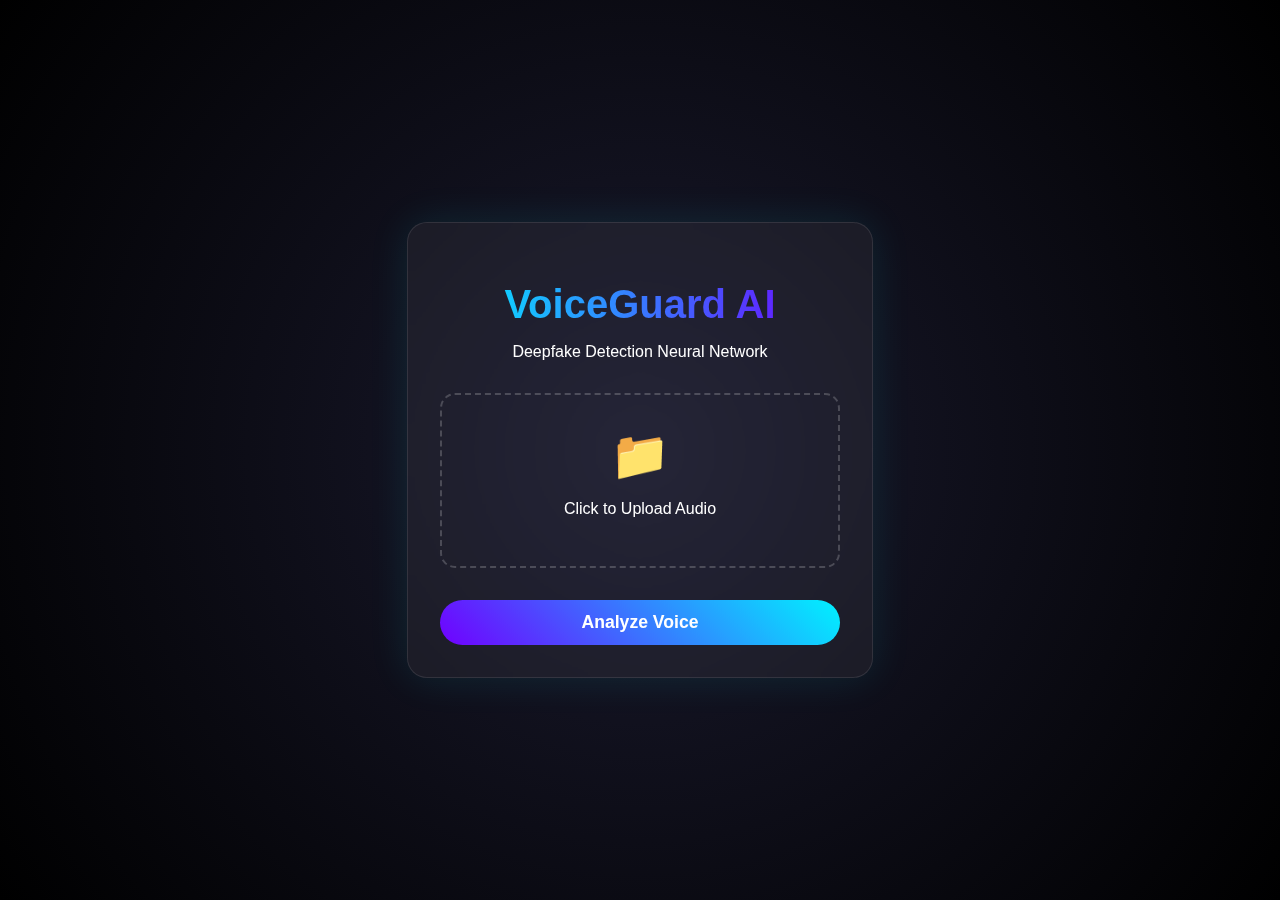
<file: static/index.html>
<!DOCTYPE html>
<html lang="en">
<head>
    <meta charset="UTF-8">
    <meta name="viewport" content="width=device-width, initial-scale=1.0">
    <title>AI Voice Detector | Neural Network</title>
    <style>
        /* --- CSS: The Visual Style --- */
        :root {
            --primary: #00f2ff; /* Cyber Cyan */
            --secondary: #7000ff; /* Neon Purple */
            --bg: #0a0a0a;
            --card: #161616;
            --text: #ffffff;
        }

        body {
            background-color: var(--bg);
            color: var(--text);
            font-family: 'Segoe UI', sans-serif;
            display: flex;
            justify-content: center;
            align-items: center;
            height: 100vh;
            margin: 0;
            background-image: radial-gradient(circle at 50% 50%, #1a1a2e 0%, #000000 100%);
        }

        .container {
            background: rgba(255, 255, 255, 0.05);
            backdrop-filter: blur(10px);
            padding: 2rem;
            border-radius: 20px;
            border: 1px solid rgba(255, 255, 255, 0.1);
            box-shadow: 0 0 40px rgba(0, 242, 255, 0.1);
            width: 400px;
            text-align: center;
        }

        h1 {
            margin-bottom: 0.5rem;
            background: linear-gradient(90deg, var(--primary), var(--secondary));
            -webkit-background-clip: text;
            -webkit-text-fill-color: transparent;
            background-clip: text;
            font-size: 2.5rem;
        }

        .upload-box {
            border: 2px dashed rgba(255, 255, 255, 0.2);
            padding: 2rem;
            border-radius: 15px;
            margin: 2rem 0;
            cursor: pointer;
            transition: all 0.3s;
            position: relative;
            overflow: hidden;
        }

        .upload-box:hover {
            border-color: var(--primary);
            background: rgba(0, 242, 255, 0.05);
        }

        /* The hidden file input */
        #audioInput {
            display: none;
        }

        .btn {
            background: linear-gradient(45deg, var(--secondary), var(--primary));
            border: none;
            padding: 12px 30px;
            color: white;
            border-radius: 50px;
            font-size: 1.1rem;
            cursor: pointer;
            font-weight: bold;
            transition: transform 0.2s;
            width: 100%;
        }

        .btn:hover {
            transform: scale(1.05);
            box-shadow: 0 0 20px rgba(112, 0, 255, 0.4);
        }

        /* Result Area */
        #result {
            margin-top: 20px;
            display: none; /* Hidden by default */
            padding: 15px;
            border-radius: 10px;
            font-weight: bold;
            font-size: 1.2rem;
        }

        .human {
            background: rgba(0, 255, 0, 0.1);
            border: 1px solid #00ff00;
            color: #00ff00;
        }

        .ai {
            background: rgba(255, 0, 0, 0.1);
            border: 1px solid #ff0000;
            color: #ff5555;
        }

        /* Loading Animation */
        .loader {
            display: none;
            border: 4px solid rgba(255, 255, 255, 0.1);
            border-top: 4px solid var(--primary);
            border-radius: 50%;
            width: 30px;
            height: 30px;
            animation: spin 1s linear infinite;
            margin: 20px auto;
        }

        @keyframes spin { 0% { transform: rotate(0deg); } 100% { transform: rotate(360deg); } }

        .file-name {
            margin-top: 10px;
            font-size: 0.9rem;
            color: #aaa;
        }
    </style>
</head>
<body>

    <div class="container">
        <h1>VoiceGuard AI</h1>
        <p>Deepfake Detection Neural Network</p>

        <div class="upload-box" onclick="document.getElementById('audioInput').click()">
            <div style="font-size: 3rem;">📁</div>
            <p>Click to Upload Audio</p>
            <p class="file-name" id="fileName"></p>
            <input type="file" id="audioInput" accept="audio/*" onchange="showFileName()">
        </div>

        <button class="btn" onclick="detectAudio()">Analyze Voice</button>

        <div class="loader" id="loader"></div>

        <div id="result"></div>
    </div>

    <script>
        function showFileName() {
            const fileInput = document.getElementById('audioInput');
            const fileNameDisplay = document.getElementById('fileName');
            if(fileInput.files.length > 0) {
                fileNameDisplay.innerText = "Selected: " + fileInput.files[0].name;
            }
        }

        async function detectAudio() {
            const fileInput = document.getElementById('audioInput');
            const resultDiv = document.getElementById('result');
            const loader = document.getElementById('loader');

            if (fileInput.files.length === 0) {
                alert("Please select an audio file first!");
                return;
            }

            // 1. Show Loading, Hide Result
            loader.style.display = 'block';
            resultDiv.style.display = 'none';

            // 2. Prepare Data
            const formData = new FormData();
            formData.append("file", fileInput.files[0]);

            try {
                // 3. Send to Python Backend
                const response = await fetch("/detect-audio/", {
                    method: "POST",
                    body: formData
                });

                const data = await response.json();

                // 4. Show Result
                loader.style.display = 'none';
                resultDiv.style.display = 'block';

                if (data.prediction === "AI") {
                    resultDiv.className = "ai";
                    resultDiv.innerHTML = `🚨 AI DETECTED <br><span style="font-size:0.8rem">Confidence: ${(data.confidence * 100).toFixed(1)}%</span>`;
                } else {
                    resultDiv.className = "human";
                    resultDiv.innerHTML = `✅ HUMAN VERIFIED <br><span style="font-size:0.8rem">Confidence: ${(data.confidence * 100).toFixed(1)}%</span>`;
                }

            } catch (error) {
                loader.style.display = 'none';
                alert("Error connecting to server!");
                console.error(error);
            }
        }
    </script>
</body>
</html>
</file>
